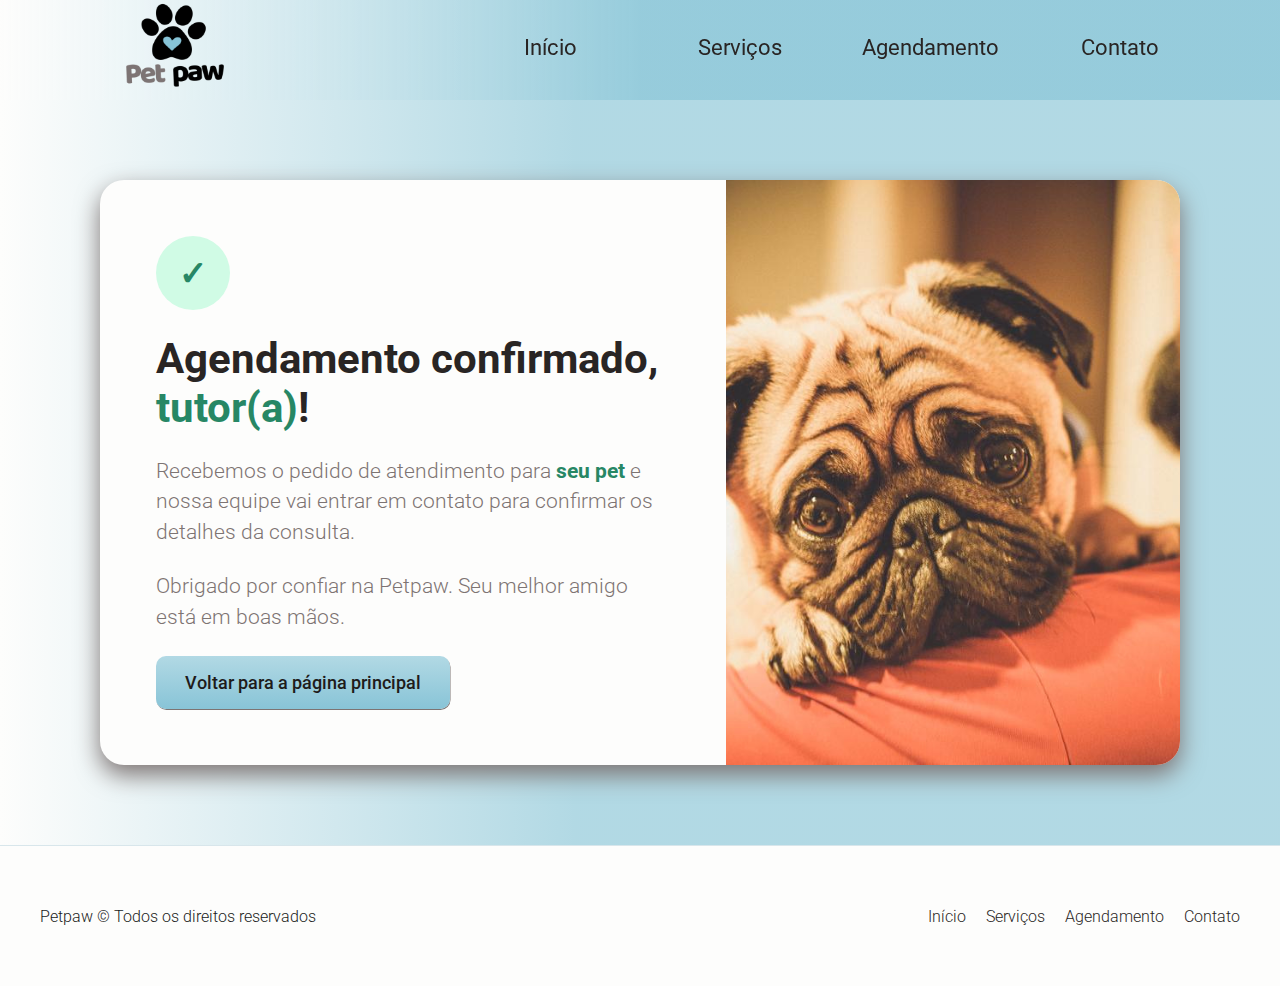
<file: confirmation-pg.html>
<!DOCTYPE html>
<html lang="pt-BR">
<head>
    <meta charset="UTF-8">
    <meta name="viewport" content="width=device-width, initial-scale=1.0">
    <link rel="stylesheet" href="./styles.css">
    <title>Agendamento Confirmado | Petpaw</title>
</head>
<body class="confirmation-page">
    <header>
        <div id="header">
            <a class="logo-link" href="./index.html" aria-label="Voltar para a página inicial">
                <img src="./img/paw-blue.png" alt="Logo Petpaw">
            </a>
            <nav>
                <a href="./index.html#inicio">Início</a>
                <a href="./index.html#servicos">Serviços</a>
                <a href="./index.html#agendamento">Agendamento</a>
                <a href="./index.html#contato">Contato</a>
                
                
            </nav>
        </div>
    </header>

    <main class="confirmation-wrapper">
        <section class="confirmation-card" aria-live="polite">
            <div class="confirmation-content">
                <div class="confirmation-icon" aria-hidden="true">✓</div>
                <h1>Agendamento confirmado, <span id="tutor-confirmacao">tutor(a)</span>!</h1>
                <p>Recebemos o pedido de atendimento para <strong id="pet-confirmacao">seu pet</strong> e nossa equipe vai entrar em contato para confirmar os detalhes da consulta.</p>
                <p class="confirmation-note">Obrigado por confiar na Petpaw. Seu melhor amigo está em boas mãos.</p>
                <a class="confirmation-return" href="./index.html">Voltar para a página principal</a>
            </div>

            <div class="confirmation-illustration">
                <img src="./img/digo-colo.png" alt="Cachorro sendo acolhido pela equipe Petpaw">
            </div>
        </section>
    </main>

    <div class="footer" id="contato">
        <footer class="footer-content">
            <p>Petpaw © Todos os direitos reservados</p>
            <nav class="footer-nav" aria-label="Navegação do rodapé">
                <a href="./index.html#inicio">Início</a>
                <a href="./index.html#servicos">Serviços</a>
                <a href="./index.html#agendamento">Agendamento</a>
                <a href="./index.html#contato">Contato</a>
            </nav>
        </footer>
    </div>

    <script>
        (function () {
            const params = new URLSearchParams(window.location.search);
            const tutorNome = (params.get("nome-tutor") || "").trim();
            const petNome = (params.get("nome-pet") || "").trim();

            const tutorEl = document.getElementById("tutor-confirmacao");
            const petEl = document.getElementById("pet-confirmacao");

            if (tutorEl && tutorNome) tutorEl.textContent = tutorNome;
            if (petEl && petNome) petEl.textContent = petNome;
        })();
    </script>
</body>
</html>
</file>
<file: styles.css>
@import url('https://fonts.googleapis.com/css2?family=Delius&family=Roboto:ital,wght@0,100..900;1,100..900&display=swap" rel="stylesheet');

:root {
    --blue-logo-color: #88c4d7;
    --blue-bg-color: #88c5d7a4;
    --gray-logo-color: #7d7473;
    --main-white: #fdfdfc;
    --positive-green: #d0fbe5;
    --bold-green: #278765;
    --large-text-black: #292524;
    --small-text-black: #201b1a;
}

body {
    width: 100vw;
    justify-content: space-around;
    font-family: "Roboto", sans-serif;
    color: var(--small-text-black);
    font-weight: 300;
    font-style: normal;
    margin: 0;

}

#header {
    display: flex;
    position: fixed;
    z-index: 999;
    width: 100vw;
    height: 100px;
    background: linear-gradient(
        90deg,
        var(--main-white)0%,
        var(--blue-bg-color)50%,
        var(--blue-bg-color)100%
    );
}

#header > .logo-link {
    display: flex;
    align-self: center;
    transition: transform 250ms ease-in-out;
}

#header > .logo-link:hover {
    transform: translateY(-3px);
}

#header > .logo-link > img {
    display: flex;
    align-content: flex-start;
    position: relative;
    width: 150px;
    height: 150px;
    align-self: center;
    margin-right: -120px;
    margin-left: 100px;
}

#header > nav {
    display: flex;
    align-self: center;
    justify-content: center;
    gap: 50px;
    padding-left: 350px;

}

#header > nav > a {
    text-decoration: none;
    width: 140px;
    height: 30px;
    text-align: center;
    color: var(--large-text-black);
    font-size: 22px;
    font-weight: normal;
    transition: all 250ms ease-in-out;
}

#header > nav > a:hover {
    color: var(--gray-logo-color);
    text-shadow: var(--main-white) 0.5px 0.5px 0.5px;
    transform: translateY(-3px);
}

.banner {
    display: flex;
    width: 100vw;
    height: 500px;
    padding-top: 200px;
    padding-bottom: 50px;
    background-size: cover;
    background-position: center;
    /*background: linear-gradient(
        90deg,
        var(--main-white)0%,
        var(--blue-bg-color)50%,
        var(--blue-bg-color)100%
    );*/

}

.banner-message1 {
    width: 50vw;
    height: 300px;
    margin-top: 50px;
    padding-top: 50px;
    margin-left: -75px;

}

.banner-message1 > h1 {
    width: 100%;
    margin-top: 60px;
    text-align: center;
    justify-self: center;
    color: var(--large-text-black);
    
}

.banner-message1 > h3 {
    font-size: 22px;
    margin-top: 50px;
    position: relative;
    text-align: left;
    width: 500px;
    justify-self: center;
    font-weight: 300;
    text-align: justify;
    color: var(--gray-logo-color);

}

.banner-img {
    align-self: center;
    padding-left: 50px;
}

.title-servicos > h1 {
    margin: 0;
    width: 100vw;
    text-align: center;
    /*background: linear-gradient(
        90deg,
        var(--main-white)0%,
        var(--blue-bg-color)50%,
        var(--blue-bg-color)100%
     ); */ 
}

.servicos {
    display: flex;            
    justify-content: center;  
    align-items: center;      
    gap: 250px;          
    flex-wrap: wrap;          
    padding: 20px;
    /*background: linear-gradient(
        90deg,
        var(--main-white)0%,
        var(--blue-bg-color)50%,
        var(--blue-bg-color)100%
     );*/  
}

.servico-atendimento {
  display: flex;
  width: 150px;
  height: 150px;
  flex-direction: column;   
  align-items: center;      
  text-align: center;  
  border-radius: 8px;
  padding: 50px;
  min-width: 120px;
  transition: all 250ms ease-in-out;
}

.servico-atendimento > img {
    width: 200px;
    margin: -50px;
}

.servico-atendimento:hover {
    box-shadow: var(--gray-logo-color) 2px 2px 2px ;
    transform: translateY(-5px);
}

.servico-banho-e-tosa {
  display: flex;
  width: 150px;
  height: 150px;
  flex-direction: column;   
  align-items: center;      
  text-align: center;  
  border-radius: 8px;
  padding: 50px;
  min-width: 120px;
  transition: all 250ms ease-in-out;
}

.servico-banho-e-tosa > img {
    width: 200px;
    margin: -50px;
}

.servico-banho-e-tosa:hover {
    box-shadow: var(--gray-logo-color) 2px 2px 2px ;
    transform: translateY(-5px);
}

.servico-vacinacao {
  display: flex;
  width: 150px;
  height: 150px;
  flex-direction: column;   
  align-items: center;      
  text-align: center;  
  border-radius: 8px;
  padding: 50px;
  min-width: 120px;
  transition: all 250ms ease-in-out;
}

.servico-vacinacao > img {
    width: 200px;
    margin: -50px;
}

.servico-vacinacao:hover {
    box-shadow: var(--gray-logo-color) 2px 2px 2px ;
    transform: translateY(-5px);
}

.servicos2 {
    display: flex;            
    justify-content: center;  
    align-items: center;      
    gap: 250px;          
    flex-wrap: wrap;          
    padding: 20px;
    /*background: linear-gradient(
        90deg,
        var(--main-white)0%,
        var(--blue-bg-color)50%,
        var(--blue-bg-color)100%
     );*/  
}

.doc-para-viagens {
  display: flex;
  width: 150px;
  height: 150px;
  flex-direction: column;   
  align-items: center;      
  text-align: center;  
  border-radius: 8px;
  padding: 50px;
  min-width: 120px;
  transition: all 250ms ease-in-out;
}

.doc-para-viagens > img {
    width: 200px;
    margin: -50px;
}

.doc-para-viagens:hover {
    box-shadow: var(--gray-logo-color) 2px 2px 2px ;
    transform: translateY(-5px);
}

.cirurgias {
  display: flex;
  width: 150px;
  height: 150px;
  flex-direction: column;   
  align-items: center;      
  text-align: center;  
  border-radius: 8px;
  padding: 50px;
  min-width: 120px;
  transition: all 250ms ease-in-out;
}

.cirurgias > img {
    width: 200px;
    margin: -50px;
}

.cirurgias:hover {
    box-shadow: var(--gray-logo-color) 2px 2px 2px ;
    transform: translateY(-5px);
}

.nutricao {
  display: flex;
  width: 150px;
  height: 150px;
  flex-direction: column;   
  align-items: center;      
  text-align: center;  
  border-radius: 8px;
  padding: 50px;
  min-width: 120px;
  transition: all 250ms ease-in-out;
}

.nutricao > img {
    width: 200px;
    margin: -50px;
}

.nutricao:hover {
    box-shadow: var(--gray-logo-color) 2px 2px 2px;
    transform: translateY(-5px);
}

.container-agendamento {
    display: flex;            
    justify-content: center;  
    align-items: center;      
    gap: 250px;          
    flex-wrap: wrap;          
    padding: 20px;
    background: linear-gradient(
        90deg,
        var(--main-white)0%,
        var(--blue-bg-color)50%,
        var(--blue-bg-color)100%
     );
     padding: 100px;  
}

.agendamento-mensagem h1 {
    display: flex;
    font-size: 35px;
    padding-bottom: 30px;

}

.agendamento-mensagem p {
    display: flex;
    font-size: 22px;
    justify-content: center;
    width: 460px;
    color: var(--gray-logo-color);
}


form {
    display: block;
    unicode-bidi: isolate;
    
}

.form-board {
    background-color: var(--main-white);
    padding: 2rem;
    border-radius: 1.5rem;
    box-shadow: 0 10px 25px var(--gray-logo-color);
    z-index: 1;
    width: 500px;
    height: 800px;
}

.form-item label {
    display: block;
    margin-bottom: 0.5rem;
    font-weight: 600;
    color: var(--small-text-black);
    font-size: 18px;
    margin-top: 10px;

}

.form-item input, .form-item select {
    width: 100%;
    padding: 7px 2px;
    border: 1.5px solid var(--gray-logo-color);
    border-radius: 8px;
    font-size: 18px;
    font-family: inherit;
    margin-bottom: 20px;

}

.button-submit {
    width: 100%;
    padding: 1rem;
    background: linear-gradient(
        180deg,
        var(--blue-bg-color)0%,
        var(--blue-logo-color)100%
     );
     color: var(--small-text-black);
     border-radius: 10px;
     font-size: 18px;
     margin-top: 50px;
     cursor: pointer;
     transition: all 250ms ease-in-out;
     box-shadow: 0.5px 1px var(--gray-logo-color);

}

.button-submit:hover {
    background: linear-gradient(
        280deg,
        var(--blue-bg-color)0%,
        var(--blue-logo-color)100%
     );
     box-shadow: 2px 2px 2px var(--gray-logo-color);
     transform: translateY(-3px);

}

.testimonials-container {
    display: flex;            
    justify-content: center;      
    gap: 150px;
    margin-top: 0px;          
    flex-wrap: wrap;          
    padding: 100px;
    
}

.testimonials-container h1{
    display: flex;
    align-content: center;
    justify-content: center;
    width: 100vw;
    margin-bottom: -100px;

}

.testimonial-box {
    display: flex;
    background: var(--main-white);
    width: 300px;
    height: 250px;
    flex-wrap: wrap;
    padding: 10px;
    border-radius: 16px;
    box-shadow: var(--gray-logo-color) 2px 2px 2px 2px;
    transition: all 300ms ease-in-out
}

.testimonial-box:hover {
    transform: translateY(-5px);
    box-shadow: var(--gray-logo-color) 4px 4px 4px 4px;
}

.testimonial-avatar {
    display: flex;
    padding: 10px;
    width: 48px;
    height: 50px;
}

.testimonial-avatar img {
    position: inherit;
    width: 48px;
    height: 50px;
    border-radius: 50%;
    border: 3px solid var(--blue-bg-color); 
}

.avatar-id h4 {
    display: flex;
    text-align: justify;
    padding-left: 10px;    
}

.avatar-id-title {
    display: flex;
    font-size: 13px;
    justify-content: left;
    margin-left: 78px;
    margin-top: -48px;
    width: 100%;
}

.testimonial-review {
    display: flex;

}

.complemento-vendas {
    display: flex;
    justify-content: center;
    gap: 100px;
    flex-wrap: wrap;
    margin-top: 0px;
    padding: 100px;
}

.complemento-vendas h1 {
    display: flex;
    align-content: center;
    justify-content: center;
    width: 100vw;
    margin-top: -50px;
    margin-bottom: -100px;
    
}

.venda-box {
    width: 400px;
    height: 400px;
    overflow: hidden;
        overflow-y: hidden;
        overflow-x: hidden;
    border-radius: 16px;
    box-shadow: var(--gray-logo-color) 2px 2px 2px 2px;
    transition: all 250ms ease-in-out;
}

.venda-box:hover {
    transform: translateY(-5px);
    box-shadow: var(--gray-logo-color) 4px 4px 4px 4px;
}

.venda-box-img {
    width: 100%;
    height: 200px;
    background-size: cover;

}

.box-img-overlay {
    top: 0;
    left: 0;
    right: 0;
    bottom: 0;
}

.venda-box-text {
    padding: 2rem;
    font-size: 20px;
    padding-top: 2px;
    
}


.footer {
    width: 100vw;
    background-color: var(--main-white);
    border-top: 1px solid #d8e6eb;
}

.footer-content {
    max-width: 1200px;
    min-height: 100px;
    margin: 0 auto;
    padding: 20px 30px;
    display: flex;
    justify-content: space-between;
    align-items: center;
    gap: 16px;
    flex-wrap: wrap;
}

.footer-content p {
    margin: 0;
    font-size: 16px;
    color: var(--small-text-black);
}

.footer-nav {
    display: flex;
    align-items: center;
    gap: 20px;
    flex-wrap: wrap;
}

.footer-nav a {
    text-decoration: none;
    color: var(--large-text-black);
    font-size: 16px;
    transition: all 250ms ease-in-out;
}

.footer-nav a:hover {
    color: var(--gray-logo-color);
    transform: translateY(-2px);
}

/* ===== Responsividade ===== */

/* Até 1200px (notebooks menores) */
@media (max-width: 1200px) {
    #header > .logo-link > img {
        margin-left: 40px;
        margin-right: -60px;
        width: 120px;
        height: 120px;
    }

    #header > nav {
        padding-left: 180px;
        gap: 30px;
    }

    .banner {
        padding-top: 160px;
        height: auto;
        gap: 40px;
    }

    .banner-message1 {
        width: 55vw;
        margin-left: 0;
        height: auto;
        padding-top: 20px;
    }

    .banner-message1 > h3 {
        width: 100%;
    }

    .banner-img img {
        width: 520px;
    }

    .servicos,
    .servicos2,
    .container-agendamento,
    .testimonials-container,
    .complemento-vendas {
        gap: 80px;
        padding: 60px;
    }
}

/* Até 992px (tablets paisagem) */
@media (max-width: 992px) {
    #header {
        height: 90px;
    }

    #header > .logo-link > img {
        width: 100px;
        height: 100px;
        margin-left: 20px;
        margin-right: -30px;
    }

    #header > nav {
        padding-left: 100px;
        gap: 20px;
    }

    #header > nav > a {
        width: auto;
        font-size: 18px;
    }

    .banner {
        flex-direction: column;
        align-items: center;
        padding-top: 140px;
        height: auto;
    }

    .banner-message1 {
        width: 80vw;
        text-align: center;
        margin-top: 0;
    }

    .banner-message1 > h1 {
        margin-top: 20px;
    }

    .banner-message1 > h3 {
        width: 100%;
        text-align: center;
    }

    .banner-img {
        padding-left: 0;
    }

    .banner-img img {
        width: 70vw;
        max-width: 600px;
    }

    .form-board {
        width: 420px;
        height: auto;
    }

    .agendamento-mensagem p {
        width: 100%;
    }
}

/* Até 768px (tablets retrato e celulares grandes) */
@media (max-width: 768px) {
    #header {
        height: auto;
        padding: 10px 0;
        flex-direction: column;
        align-items: center;
        position: static;
    }

    #header > .logo-link > img {
        margin: 0;
        width: 90px;
        height: 90px;
    }

    #header > nav {
        padding-left: 0;
        gap: 16px;
        flex-wrap: wrap;
        justify-content: center;
    }

    #header > nav > a {
        font-size: 16px;
    }

    .banner {
        padding-top: 60px;
    }

    .banner-message1 {
        width: 90vw;
    }

    .banner-img img {
        width: 90vw;
    }

    .servicos,
    .servicos2,
    .container-agendamento,
    .testimonials-container,
    .complemento-vendas {
        padding: 40px 20px;
        gap: 40px;
    }

    .form-board {
        width: 90vw;
        max-width: 480px;
    }

    .testimonial-box {
        width: 90vw;
        max-width: 360px;
    }

    .venda-box {
        width: 90vw;
        max-width: 420px;
        height: auto;
    }
}

/* Até 576px (celulares) */
@media (max-width: 576px) {
    body {
        overflow-x: hidden;
    }

    .banner-message1 > h1 {
        font-size: 26px;
    }

    .banner-message1 > h3 {
        font-size: 18px;
    }

    .agendamento-mensagem h1 {
        font-size: 26px;
    }

    .agendamento-mensagem p {
        font-size: 18px;
    }

    .form-item label,
    .form-item input,
    .form-item select {
        font-size: 16px;
    }

    .button-submit {
        font-size: 16px;
    }

    .servico-atendimento,
    .servico-banho-e-tosa,
    .servico-vacinacao,
    .doc-para-viagens,
    .cirurgias,
    .nutricao {
        width: 140px;
        height: 140px;
        padding: 30px;
    }

    .servico-atendimento > img,
    .servico-banho-e-tosa > img,
    .servico-vacinacao > img,
    .doc-para-viagens > img,
    .cirurgias > img,
    .nutricao > img {
        width: 160px;
        margin: -40px;
    }

    .testimonials-container h1,
    .complemento-vendas h1,
    .title-servicos > h1 {
        font-size: 24px;
    }
}
/* ===== Pagina de confirmacao ===== */
.confirmation-page {
    margin: 0;
    min-height: 100vh;
    display: flex;
    flex-direction: column;
    background-color: var(--main-white);
}

.confirmation-wrapper {
    flex: 1;
    display: flex;
    justify-content: center;
    align-items: center;
    padding: 180px 40px 80px;
    background: linear-gradient(
        90deg,
        var(--main-white) 0%,
        var(--blue-bg-color) 45%,
        var(--blue-bg-color) 100%
    );
}

.confirmation-card {
    width: min(100%, 1080px);
    min-height: 500px;
    background: var(--main-white);
    border-radius: 24px;
    box-shadow: 0 10px 25px var(--gray-logo-color);
    overflow: hidden;
    display: flex;
}

.confirmation-content {
    flex: 1;
    padding: 56px;
    display: flex;
    flex-direction: column;
    justify-content: center;
    gap: 24px;
}

.confirmation-icon {
    width: 74px;
    height: 74px;
    border-radius: 50%;
    display: flex;
    align-items: center;
    justify-content: center;
    font-size: 34px;
    font-weight: 700;
    color: var(--bold-green);
    background-color: var(--positive-green);
}

.confirmation-content h1 {
    margin: 0;
    font-size: 42px;
    color: var(--large-text-black);
}

.confirmation-content p {
    margin: 0;
    font-size: 21px;
    line-height: 1.45;
    color: var(--gray-logo-color);
}

.confirmation-note {
    font-size: 18px;
}

#tutor-confirmacao,
#pet-confirmacao {
    color: var(--bold-green);
    font-weight: 700;
}

.confirmation-return {
    width: fit-content;
    text-decoration: none;
    padding: 1rem 1.8rem;
    border-radius: 10px;
    color: var(--small-text-black);
    font-size: 18px;
    font-weight: 500;
    background: linear-gradient(
        180deg,
        var(--blue-bg-color) 0%,
        var(--blue-logo-color) 100%
    );
    transition: all 250ms ease-in-out;
    box-shadow: 0.5px 1px var(--gray-logo-color);
}

.confirmation-return:hover {
    box-shadow: 2px 2px 2px var(--gray-logo-color);
    transform: translateY(-3px);
    background: linear-gradient(
        280deg,
        var(--blue-bg-color) 0%,
        var(--blue-logo-color) 100%
    );
}

.confirmation-illustration {
    width: 42%;
    min-height: 500px;
    background: linear-gradient(
        180deg,
        var(--blue-bg-color) 0%,
        var(--main-white) 100%
    );
}

.confirmation-illustration img {
    width: 100%;
    height: 100%;
    object-fit: cover;
}

@media (max-width: 1200px) {
    .confirmation-wrapper {
        padding: 160px 30px 70px;
    }

    .confirmation-content h1 {
        font-size: 36px;
    }
}

@media (max-width: 992px) {
    .confirmation-card {
        flex-direction: column;
    }

    .confirmation-illustration {
        width: 100%;
        min-height: 300px;
        max-height: 300px;
    }

    .confirmation-content {
        padding: 42px;
    }

    .confirmation-content h1 {
        font-size: 32px;
    }

    .confirmation-content p {
        font-size: 19px;
    }
}

@media (max-width: 768px) {
    .confirmation-wrapper {
        padding: 40px 20px 60px;
    }

    .confirmation-content {
        padding: 32px 24px;
        gap: 20px;
    }

    .confirmation-icon {
        width: 62px;
        height: 62px;
        font-size: 30px;
    }

    .confirmation-content h1 {
        font-size: 28px;
    }

    .confirmation-content p {
        font-size: 17px;
    }

    .confirmation-return {
        width: 100%;
        text-align: center;
        box-sizing: border-box;
    }

    .confirmation-illustration {
        min-height: 240px;
        max-height: 240px;
    }
}

@media (max-width: 576px) {
    .confirmation-content h1 {
        font-size: 24px;
    }

    .confirmation-content p,
    .confirmation-note,
    .confirmation-return {
        font-size: 16px;
    }
}

/* Footer responsivo */
@media (max-width: 768px) {
    .footer-content {
        justify-content: center;
        text-align: center;
        padding: 20px;
    }

    .footer-nav {
        justify-content: center;
        gap: 14px;
    }
}

@media (max-width: 576px) {
    .footer-content p,
    .footer-nav a {
        font-size: 14px;
    }
}

/* Oculta barra de rolagem mantendo a rolagem ativa */
html,
body {
    -ms-overflow-style: none;
    scrollbar-width: none;
}

html::-webkit-scrollbar,
body::-webkit-scrollbar {
    width: 0;
    height: 0;
}

.duvidas-contato {
    width: 100%;
    max-width: 920px;
    text-align: center;
    background: linear-gradient(
        90deg,
        var(--main-white) 0%,
        rgba(136, 197, 215, 0.35) 100%
    );
    border: 1px solid rgba(125, 116, 115, 0.25);
    border-radius: 16px;
    padding: 24px;
    box-shadow: 0 6px 18px rgba(125, 116, 115, 0.2);
}

.duvidas-contato p {
    margin: 0;
    font-size: 20px;
    color: var(--gray-logo-color);
}

.duvidas-contato p + p {
    margin-top: 10px;
    color: var(--large-text-black);
    font-weight: 500;
}

.duvidas-contato a {
    text-decoration: none;
    color: var(--bold-green);
    font-weight: 700;
    transition: color 200ms ease-in-out;
}

.duvidas-contato a:hover {
    color: var(--gray-logo-color);
}

@media (max-width: 768px) {
    .duvidas-contato {
        padding: 20px;
    }

    .duvidas-contato p {
        font-size: 17px;
    }
}
</file>
